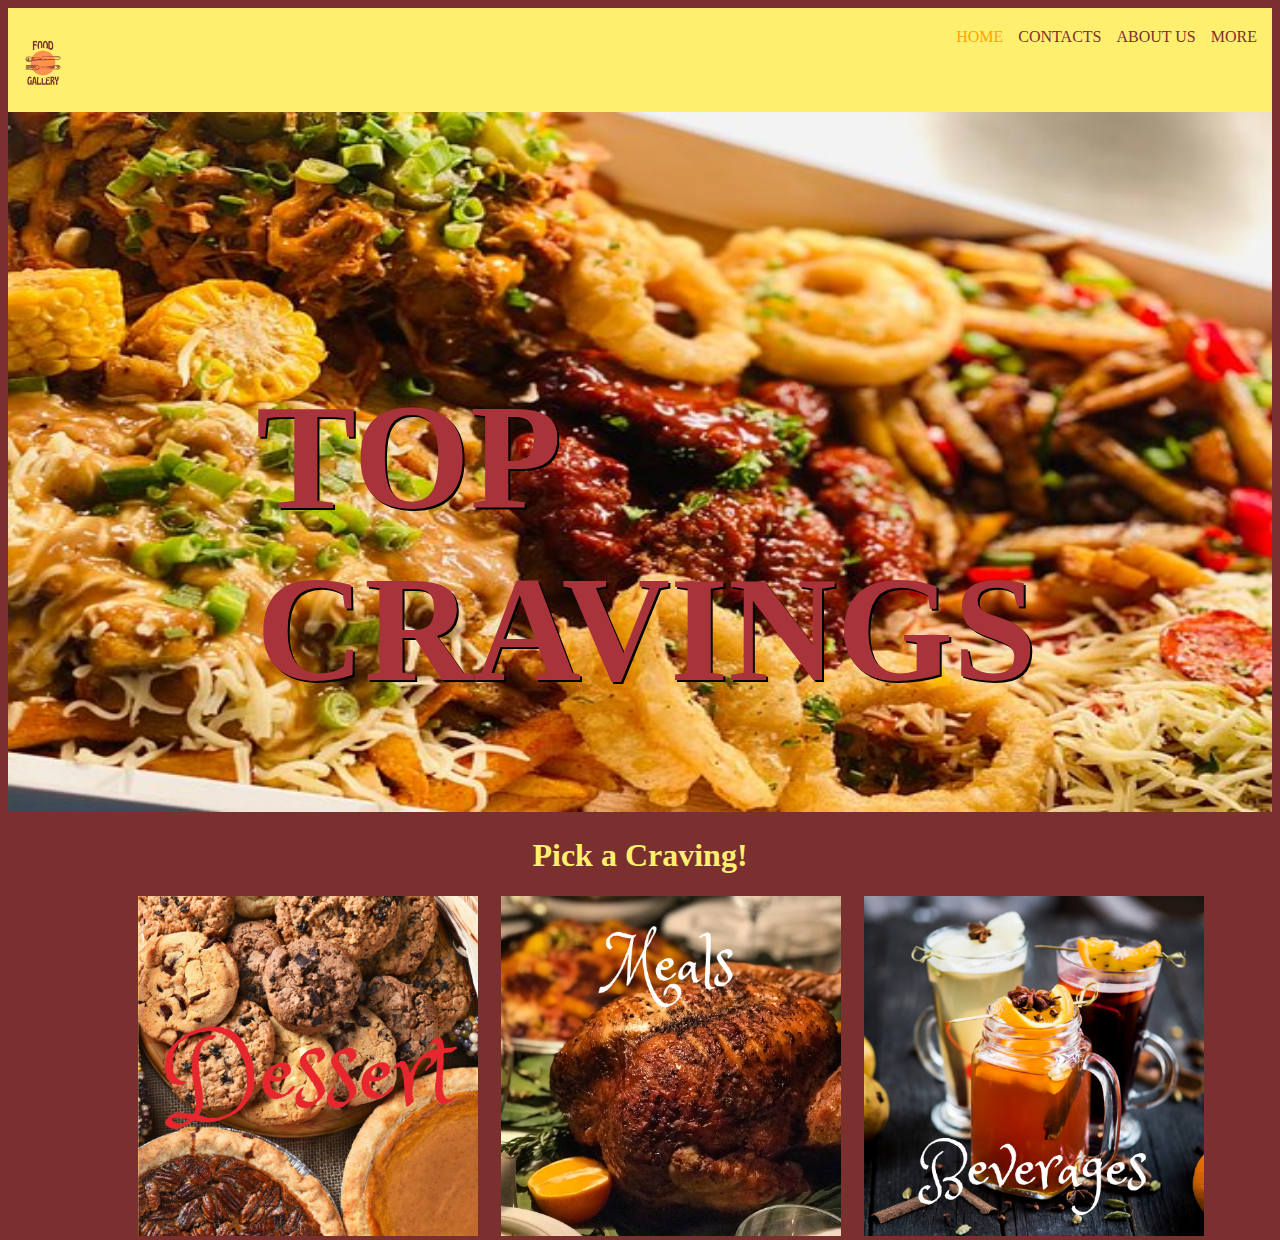
<file: index.html>
<!DOCTYPE html>
<html>
	<head>
		<title>Food Gallery</title>
		<link rel="stylesheet" href="style.css">
	</head>
	<body style="background-color: #7b3030">
		<header>
			<nav>
				<img class="logo" src="images/foodgallerylogo.png">
				<a class="navbar" href= "pages/more.html">MORE</a>
				<a class="navbar" href= "pages/aboutus.html">ABOUT US</a>
				<a class="navbar" href= "pages/contacts.html">CONTACTS</a>
				<a class="navbar active" href= "index.html">HOME</a>
			</nav>
		</header>
		<h1 class="TitleText">TOP CRAVINGS</h1>
			<img class="bgImage" src="images/loaded-fries-sharer.jpg">
		<h1 style="color: #ffef6f; text-align:center">Pick a Craving!</h1>
		<div class="imgcontain">
			<div class="contain">
				<a href="pages/desserts.html"><img src="images/foodgallerylogo (1).png" alt="desserts" style="width:100%"></a>
			</div>
			<div class="contain">
				<a href="pages/meals.html"><img src="images/meals.png" alt="meals" style="width:100%"></a>
			</div>
			<div class="contain">
				<a href="pages/beverages.html"><img src="images/drinks.png" alt="beverages" style="width:100%"></a>
			</div>
		</div>
	</body>
</html>
</file>
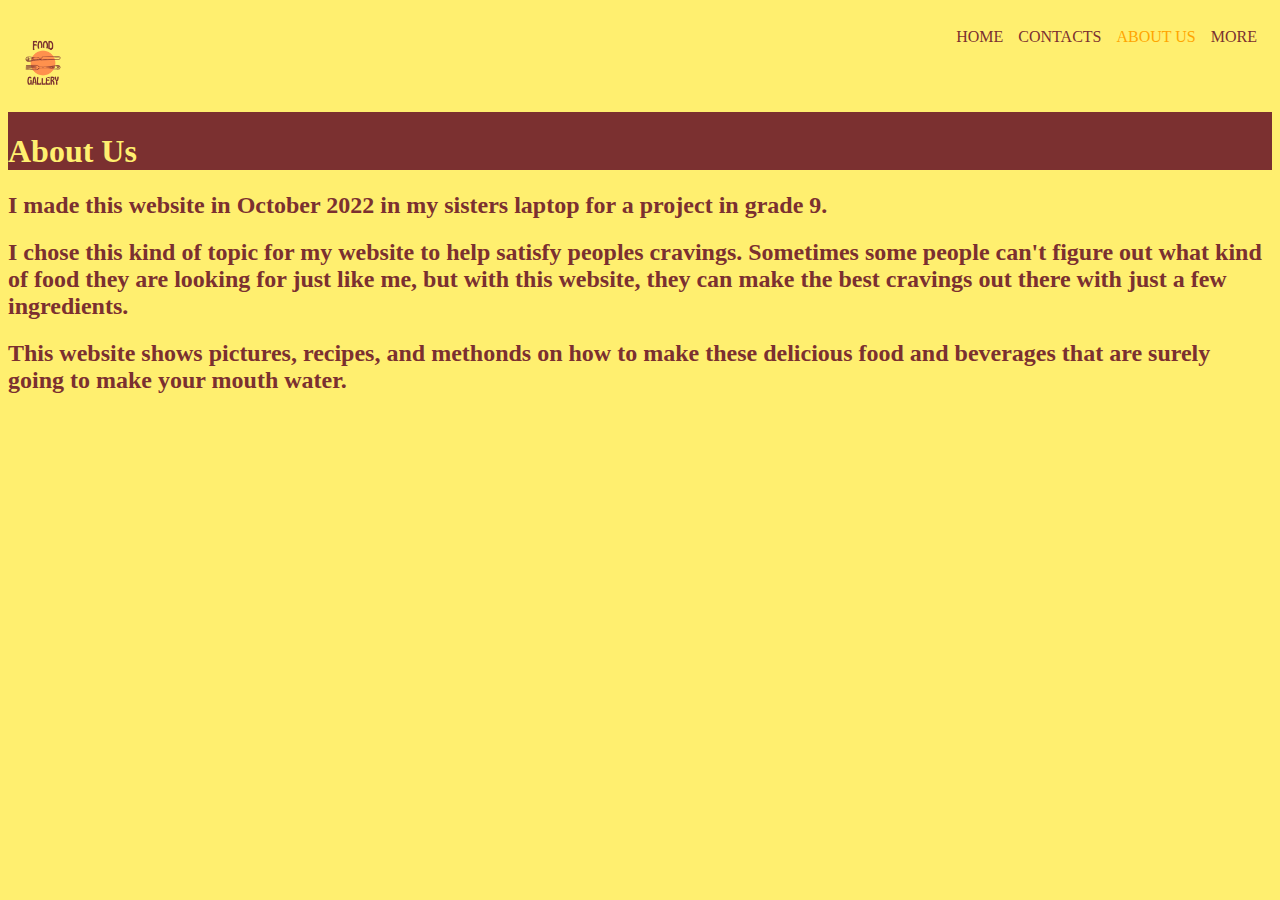
<file: pages/aboutus.html>
<!DOCTYPE html>
<html>
	<head>
		<title>Food Gallery/About Us</title>
		<link rel="stylesheet" href="style.css">
	</head>
	<body style="background-color: #ffef6f;">
		<header style="background-color: #7b3030">
			<nav>
				<img class="logo" src="images/foodgallerylogo.png">
				<a class="navbar" href= "more.html">MORE</a>
				<a class="navbar active" href= "aboutus.html">ABOUT US</a>
				<a class="navbar" href= "contacts.html">CONTACTS</a>
				<a class="navbar" href= "../index.html">HOME</a>
			</nav>
			<h1 style="color:#ffef6f">About Us</h1>
		</header>
			<h2 style="color:#7b3030">I made this website in October 2022 in my sisters laptop for a project in grade 9.</h2>
			<h2 style="color:#7b3030">I chose this kind of topic for my website to help satisfy peoples cravings. Sometimes some people can't figure out what kind of food they are looking for just like me, but with this website, they can make the best cravings out there with just a few ingredients.</h2>
			<h2 style="color:#7b3030">This website shows pictures, recipes, and methonds on how to make these delicious food and beverages that are surely going to make your mouth water. </h2>
	</body>
</html>
</file>
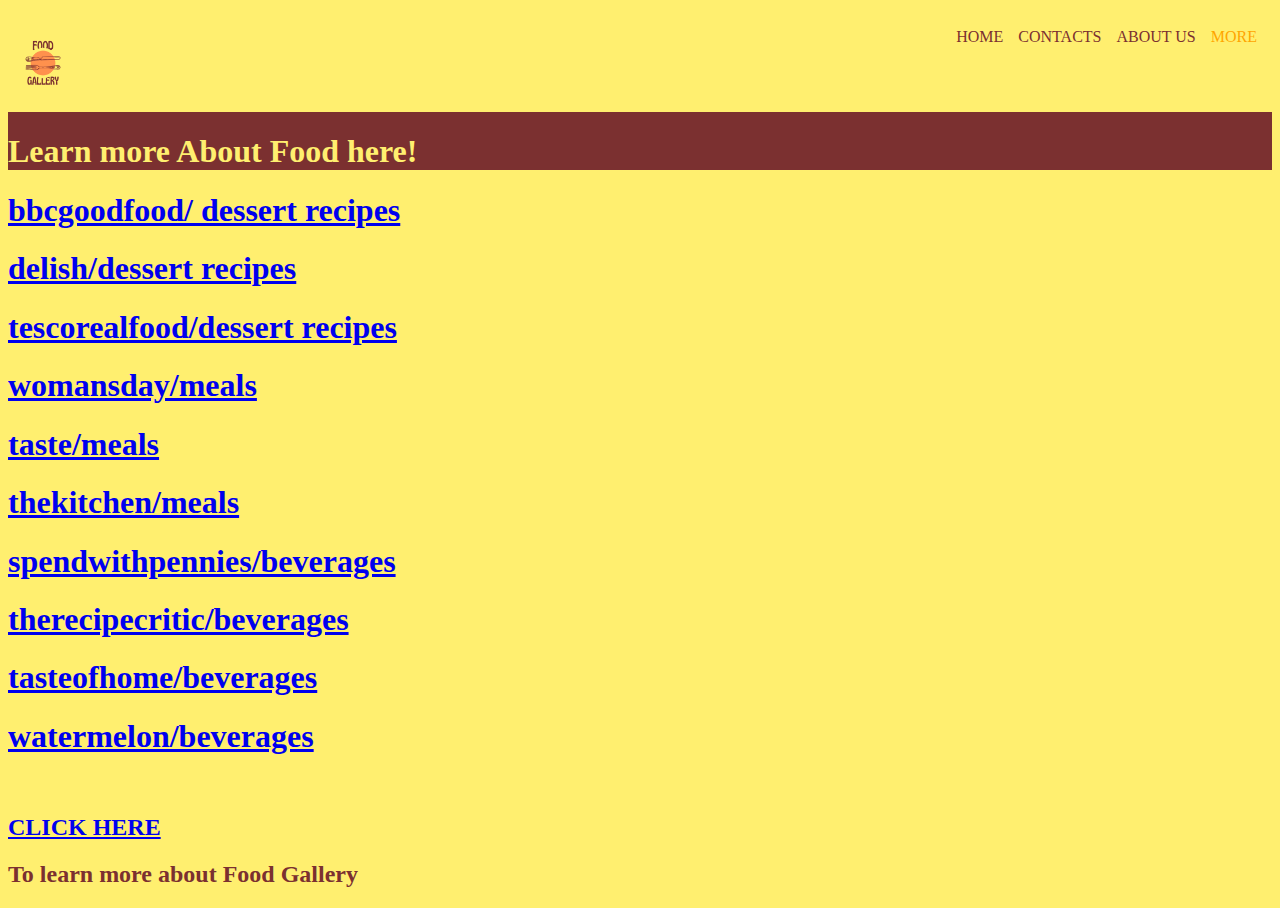
<file: pages/more.html>
<!DOCTYPE html>
<html>
	<head>
		<title>Food Gallery/more</title>
		<link rel="stylesheet" href="style.css">
	</head>
	<body style="background-color: #ffef6f;">
		<header style="background-color: #7b3030">
			<nav>
				<img class="logo" src="images/foodgallerylogo.png">
				<a class="navbar active" href= "more.html">MORE</a>
				<a class="navbar" href= "aboutus.html">ABOUT US</a>
				<a class="navbar" href= "contacts.html">CONTACTS</a>
				<a class="navbar" href= "../index.html">HOME</a>
			</nav>
			<h1 style="color:#ffef6f">Learn more About Food here!</h1>
		</header>
		<a href="https://www.bbcgoodfood.com/recipes/collection/dessert-recipes"><h1>bbcgoodfood/ dessert recipes</h1></a>
		<a href="https://www.delish.com/cooking/recipe-ideas/g3246/easy-desserts/"><h1>delish/dessert recipes</h1></a>
		<a href="https://realfood.tesco.com/gallery/10-delicious-dessert-recipes.html"><h1>tescorealfood/dessert recipes</h1></a>
		<a href="https://www.womansday.com/food-recipes/food-drinks/g2337/30-minute-dinners/"><h1>womansday/meals</h1></a>
		<a href="https://www.taste.com.au/galleries/meals-almost-cook-themselves/0prq5ya6"><h1>taste/meals</h1></a>
		<a href="https://www.thekitchn.com/10-one-bowl-meals-to-make-right-now-22972799"><h1>thekitchen/meals</h1></a>
		<a href="https://www.spendwithpennies.com/category/recipes/beverages-recipes/"><h1>spendwithpennies/beverages</h1></a>
		<a href="https://therecipecritic.com/beverage-recipes/"><h1>therecipecritic/beverages</h1></a>
		<a href="https://www.tasteofhome.com/"><h1>tasteofhome/beverages</h1></a>
		<a href="https://www.watermelon.org/"><h1>watermelon/beverages</h1></a>
		<br>
		<a href="https://www.youtube.com/watch?v=dQw4w9WgXcQ"><h2>CLICK HERE</h2></a><h2 style="color:#7b3030">To learn more about Food Gallery</h2>
	</body>
</html>
</file>
<file: style.css>
.navbar{
	text-decoration:none;
	float:right;
	margin-right:15px;
	color:#7b3030;
}
.logo{
	width:70px;
}
nav{
	overflow:hidden;
	background-color: #ffef6f;
	padding-top:20px;
	padding-bottom:10px;
}
.TitleText{
	position:absolute;
	top:30%;
	left:20%;
	font-size:150px;
	color: #A9333A;
	text-shadow:2px 2px black;
}
.bgImage{
	width:100%;
	height:700px;
}
.active{
	color:orange;
}
 a:hover{
	background-color: red;
}
.contain{
	width:30%;
	height:30%;
	float:left;
	margin-right:2%;
}
.imgcontain{
	margin-left:130px;
}
</file>
<file: pages/style.css>
.navbar{
	text-decoration:none;
	float:right;
	margin-right:15px;
	color:#7b3030;
}
.logo{
	width:70px;
}
nav{
	overflow:hidden;
	background-color: #ffef6f;
	padding-top:20px;
	padding-bottom:10px;
}
.TitleText{
	position:absolute;
	top:30%;
	left:20%;
	font-size:150px;
	color: #7b3030;
}
.bgImage{
	width:100%;
	height:700px;
}
.active{
	color:orange;
}
 a:hover{
	background-color: red;
}
.contain{
	width:350px;
	height:350px;
	float:left;
	margin-right:30px;
}
.imgcontain{
	margin-left:130px;
}
</file>
